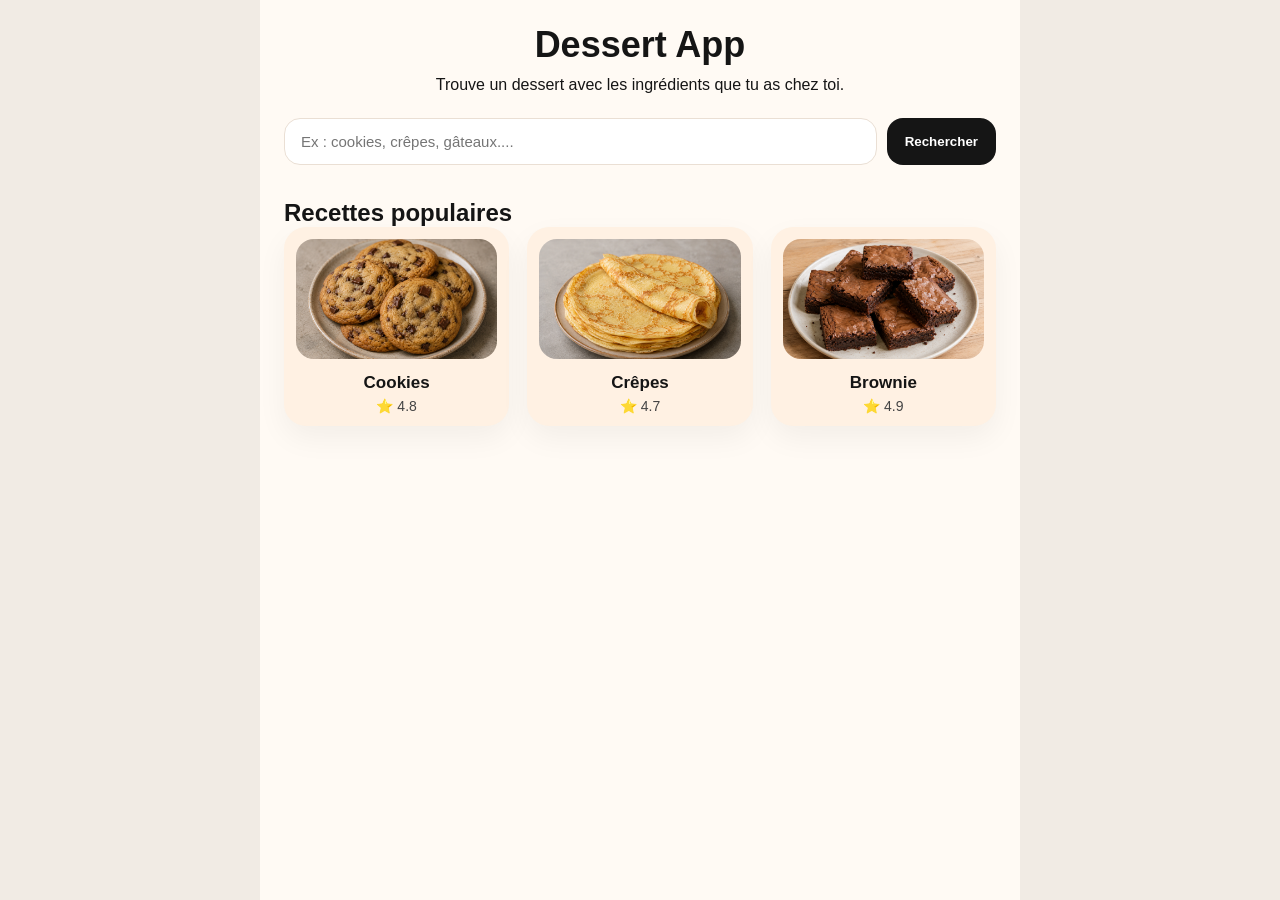
<file: index.html>
<!DOCTYPE html>
<html lang="fr">
<head>
  <meta charset="UTF-8" />
  <meta name="viewport" content="width=device-width, initial-scale=1.0" />
  <title>Dessert App</title>
  <link rel="stylesheet" href="style.css" />
</head>
<body>
  <main class="app">
    <section class="home-header">
      <h1>Dessert App</h1>
      <p>Trouve un dessert avec les ingrédients que tu as chez toi.</p>

      <div class="search-box">
        <input id="searchInput" type="text" placeholder="Ex : cookies, crêpes, gâteaux...." />
        <button onclick="searchRecipe()">Rechercher</button>
      </div>
    </section>

    <section>
      <h2>Recettes populaires</h2>

      <div class="recipe-grid">
        <a href="cookies.html" class="recipe-card">
          <img src="cookies.jpg" alt="Cookies">
          <h3>Cookies</h3>
          <p>⭐ 4.8</p>
        </a>

        <a href="crepes.html" class="recipe-card">
          <img src="crepes.jpg" alt="Crêpes">
          <h3>Crêpes</h3>
          <p>⭐ 4.7</p>
        </a>

        <a href="brownies.html" class="recipe-card">
          <img src="brownies.jpg" alt="Brownie">
          <h3>Brownie</h3>
          <p>⭐ 4.9</p>
        </a>
      </div>
    </section>
  </main>

  <script src="script.js"></script>
</body>
</html>
</file>
<file: style.css>
* {
  margin: 0;
  padding: 0;
  box-sizing: border-box;
}

body {
  background: #f1ebe4;
  font-family: Arial, sans-serif;
  color: #151515;
}

.app {
  width: 100%;
  max-width: 760px;
  min-height: 100vh;
  margin: 0 auto;
  background: #fffaf4;
  padding: 24px;
}

.back-link {
  display: inline-flex;
  align-items: center;
  gap: 6px;
  background: #fff1e3;
  color: #111;
  text-decoration: none;
  padding: 10px 14px;
  border-radius: 999px;
  font-weight: 600;
  margin-bottom: 22px;
}

.recipe-hero {
  display: grid;
  grid-template-columns: 1fr 1fr;
  gap: 26px;
  align-items: center;
  margin-bottom: 34px;
}

.hero-image {
  position: relative;
  border-radius: 24px;
  overflow: hidden;
  height: 250px;
  box-shadow: 0 12px 30px rgba(0, 0, 0, 0.08);
}

.hero-image img {
  width: 100%;
  height: 100%;
  object-fit: cover;
}

.start-btn {
  position: absolute;
  left: 18px;
  bottom: 18px;
  border: none;
  background: rgba(0, 0, 0, 0.72);
  color: white;
  padding: 12px 18px;
  border-radius: 999px;
  font-weight: bold;
  cursor: pointer;
}

.recipe-title h1 {
  font-size: 42px;
  margin-bottom: 10px;
}

.rating {
  color: #555;
  margin-bottom: 18px;
}

.meta-grid {
  display: grid;
  grid-template-columns: repeat(3, 1fr);
  gap: 10px;
  background: #fff1e3;
  padding: 14px;
  border-radius: 20px;
  margin-bottom: 18px;
}

.meta-card {
  text-align: center;
  font-size: 14px;
}

.meta-card strong {
  display: block;
  font-size: 16px;
  margin-top: 4px;
}

.description {
  line-height: 1.6;
  font-size: 16px;
}

.section {
  background: #fffaf4;
  border-top: 1px solid #eadfd4;
  padding: 30px 0;
}

.section-header {
  display: flex;
  justify-content: space-between;
  align-items: center;
  margin-bottom: 18px;
}

.section h2 {
  font-size: 24px;
}

.badge {
  background: #fff1e3;
  padding: 8px 13px;
  border-radius: 999px;
  font-weight: 600;
  font-size: 14px;
}

.ingredients-grid {
  display: grid;
  grid-template-columns: 1fr 1fr;
  gap: 14px;
}

.ingredient-card {
  display: grid;
  grid-template-columns: 58px 1fr auto;
  align-items: center;
  gap: 14px;
  background: #fff1e3;
  border-radius: 20px;
  padding: 12px;
}

.ingredient-card img {
  width: 58px;
  height: 58px;
  border-radius: 16px;
  object-fit: cover;
}

.ingredient-card strong {
  font-size: 16px;
}

.ingredient-card span {
  font-weight: bold;
}

.tools-list {
  display: grid;
  grid-template-columns: 1fr 1fr;
  gap: 14px;
  list-style: none;
}

.tools-list li {
  background: #fff1e3;
  border-radius: 18px;
  padding: 16px;
  display: flex;
  align-items: center;
  gap: 14px;
  font-weight: 600;
  color: #1a1a1a;
}

.tools-list i {
  width: 20px;
  height: 20px;
  color: #8b5e3c;
}

.steps {
  list-style: none;
  display: flex;
  flex-direction: column;
  gap: 15px;
}

.steps li {
  display: grid;
  grid-template-columns: 38px 1fr;
  gap: 14px;
  align-items: start;
  line-height: 1.6;
}

.steps span {
  width: 38px;
  height: 38px;
  background: #fff1e3;
  border-radius: 50%;
  display: flex;
  justify-content: center;
  align-items: center;
  font-weight: bold;
}

.advice-box {
  background: #fff5d9;
  padding: 18px;
  border-radius: 20px;
  line-height: 1.6;
}

.reviews-grid {
  display: grid;
  grid-template-columns: repeat(3, 1fr);
  gap: 15px;
}

.review-card {
  background: #fff1e3;
  border-radius: 20px;
  padding: 16px;
  line-height: 1.5;
}

.review-card strong {
  display: block;
  margin-bottom: 6px;
}

.review-card small {
  color: #666;
}

@media (max-width: 650px) {
  .app {
    padding: 18px;
  }
  
  .recipe-hero {
    grid-template-columns: 1fr;
    gap: 18px;
  }
  
  .hero-image {
    height: 230px;
  }
  
  .recipe-title h1 {
    font-size: 34px;
  }
  
  .ingredients-grid,
  .tools-list,
  .reviews-grid {
    grid-template-columns: 1fr;
  }
}

/* ACCUEIL */

.home-header {
  text-align: center;
  margin-bottom: 34px;
}

.home-header h1 {
  font-size: 36px;
  margin-bottom: 8px;
}

.home-header p {
  font-size: 16px;
  line-height: 1.4;
  margin-bottom: 22px;
}

.search-box {
  display: flex;
  gap: 10px;
  margin-top: 18px;
}

.search-box input {
  flex: 1;
  border: 1px solid #eadfd4;
  background: white;
  padding: 14px 16px;
  border-radius: 16px;
  font-size: 15px;
  outline: none;
}

.search-box button {
  border: none;
  background: #151515;
  color: white;
  padding: 0 18px;
  border-radius: 16px;
  font-weight: 700;
  cursor: pointer;
}

.recipe-grid {
  display: grid;
  grid-template-columns: repeat(3, 1fr);
  gap: 18px;
}

.recipe-card {
  background: #fff1e3;
  border-radius: 22px;
  padding: 12px;
  text-align: center;
  text-decoration: none;
  color: #151515;
  box-shadow: 0 12px 30px rgba(0, 0, 0, 0.05);
  transition: transform 0.2s ease;
}

.recipe-card:hover {
  transform: translateY(-3px);
}

.recipe-card img {
  width: 100%;
  height: 120px;
  object-fit: cover;
  border-radius: 18px;
  margin-bottom: 10px;
}

.recipe-card h3 {
  font-size: 17px;
  margin-bottom: 5px;
}

.recipe-card p {
  font-size: 14px;
  color: #444;
}

@media (max-width: 650px) {
  .search-box {
    flex-direction: column;
  }
  
  .search-box button {
    padding: 14px;
  }
  
  .recipe-grid {
    grid-template-columns: 1fr;
  }
  
  .recipe-card img {
    height: 190px;
  }
}

.tool-img {
  width:60px;
  height: 60px;
  object-fit: contain;
  flex-shrink: 0;
}
</file>
